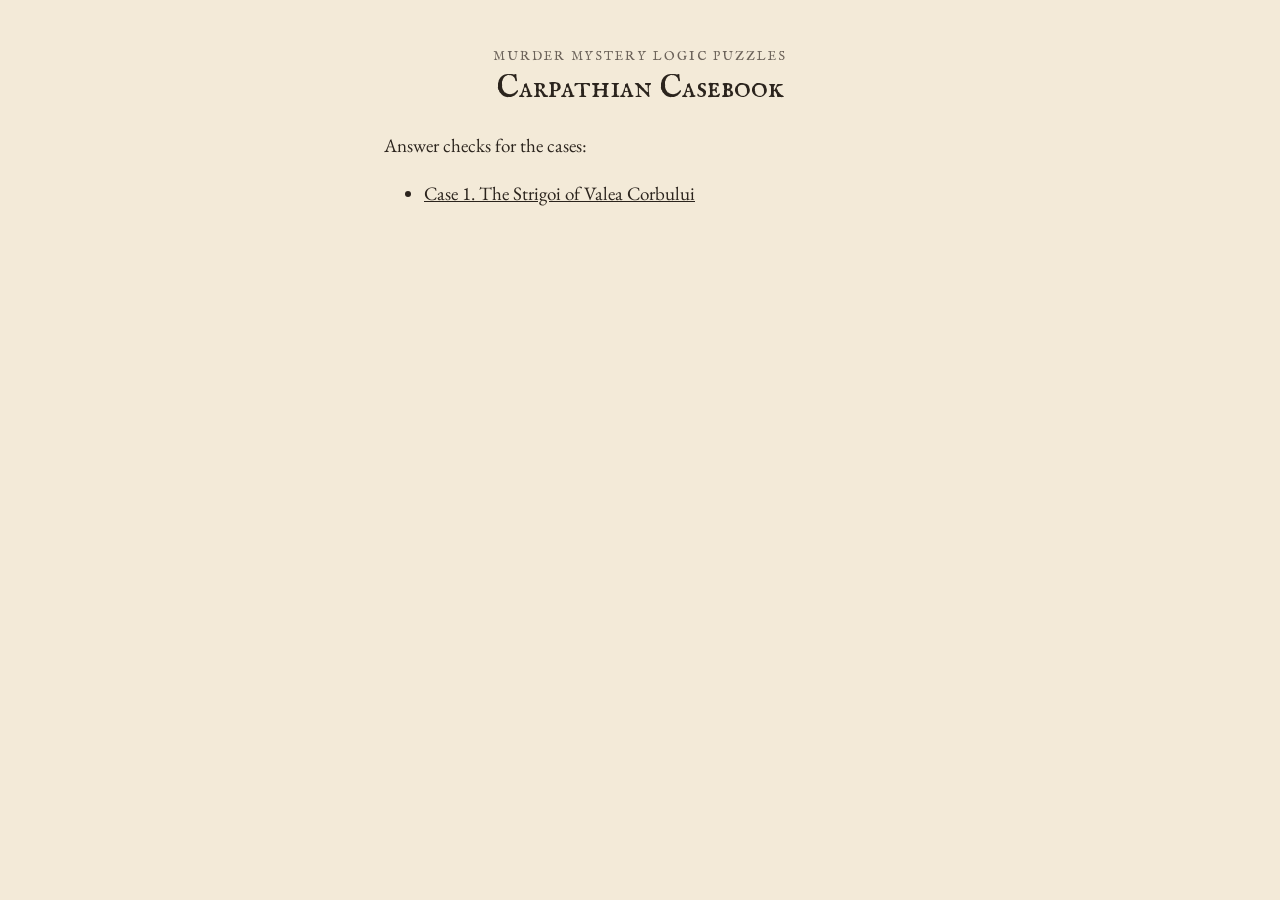
<file: index.html>
<!doctype html>
<html lang="en">
<head>
<meta charset="utf-8">
<meta name="viewport" content="width=device-width, initial-scale=1">
<title>Carpathian Casebook</title>
<link rel="stylesheet" href="/style.css">
</head>
<body>
<main>
<div class="series">MURDER MYSTERY LOGIC PUZZLES</div>
<h1>Carpathian Casebook</h1>
<p>Answer checks for the cases:</p>
<ul><li><a href="/check/1/">Case 1. The Strigoi of Valea Corbului</a></li></ul>
</main>
</body>
</html>
</file>
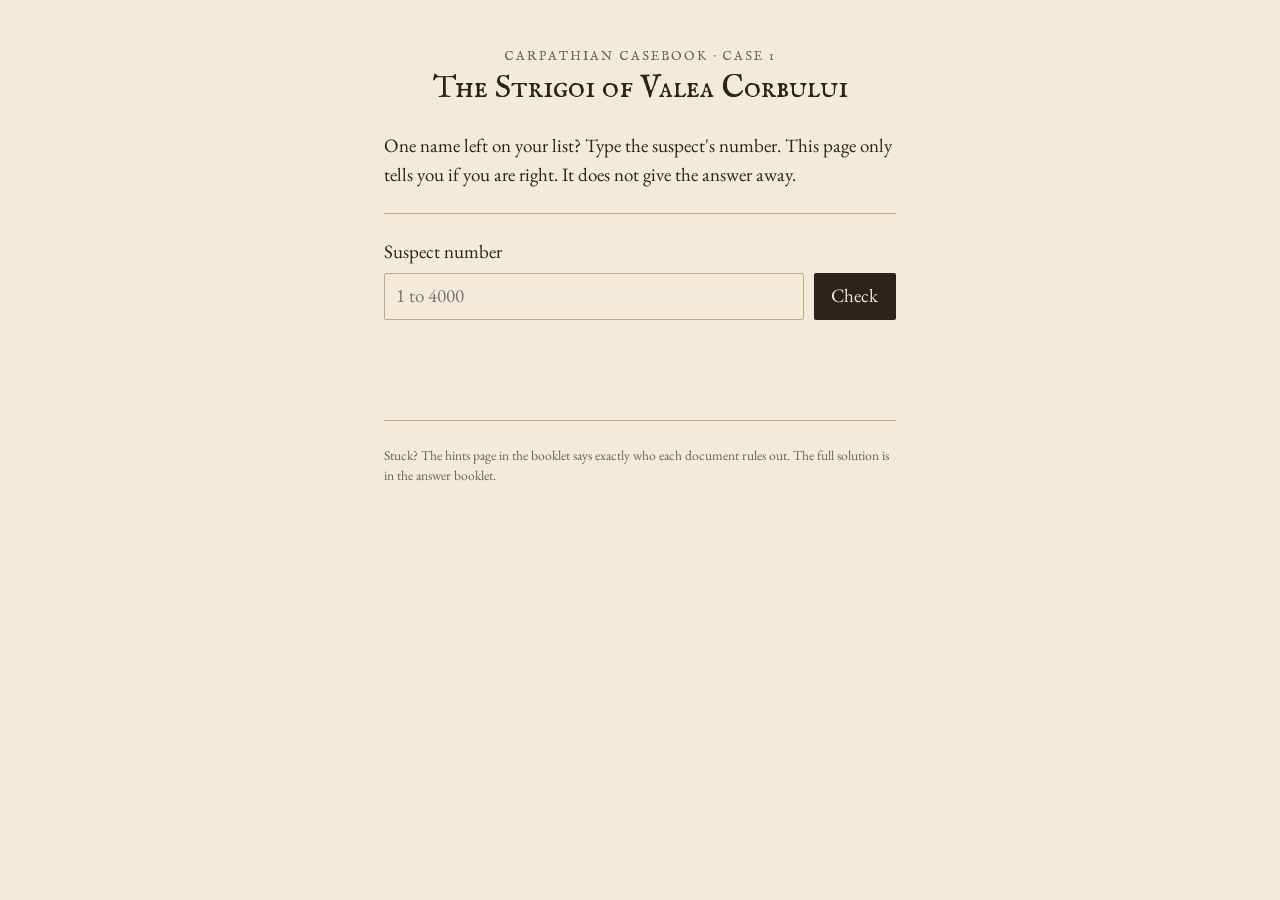
<file: check/1/index.html>
<!doctype html>
<html lang="en">
<head>
<meta charset="utf-8">
<meta name="viewport" content="width=device-width, initial-scale=1">
<meta name="robots" content="noindex">
<title>Check your answer</title>
<link rel="stylesheet" href="/style.css">
</head>
<body>
<main>
<div class="series">CARPATHIAN CASEBOOK · CASE 1</div>
<h1>The Strigoi of Valea Corbului</h1>
<p>One name left on your list? Type the suspect's number. This page only tells you if you are right. It does not give the answer away.</p>
<hr>
<form id="f">
  <label for="n">Suspect number</label>
  <div class="row"><input id="n" inputmode="numeric" autocomplete="off" placeholder="1 to 4000"><button>Check</button></div>
</form>
<div id="result" aria-live="polite"></div>
<hr>
<p class="small">Stuck? The hints page in the booklet says exactly who each document rules out. The full solution is in the answer booklet.</p>
</main>
<script>
const SALT = "1a31be8a4a70f387";
const HASH = "5aa65277582c63f3051d49f6a00c71c942d2e9ab5d8b1e1f2a0f21bbfd279ac4";
const out = document.getElementById("result");
async function sha256(s) {
  const b = await crypto.subtle.digest("SHA-256", new TextEncoder().encode(s));
  return [...new Uint8Array(b)].map(x => x.toString(16).padStart(2, "0")).join("");
}
document.getElementById("f").addEventListener("submit", async e => {
  e.preventDefault();
  const v = document.getElementById("n").value.trim().replace(/^no\.?\s*/i, "");
  const n = Number(v);
  if (!/^\d+$/.test(v) || n < 1 || n > 4000) {
    out.className = "no";
    out.textContent = "Type a number from 1 to 4000, as it appears in the suspect list.";
    return;
  }
  if (await sha256(`cc1:${SALT}:${n}`) === HASH) {
    out.className = "yes";
    out.innerHTML = `<b>Correct.</b> Suspect no. ${n} killed the notary. Open the answer booklet to see how every document points to them.`;
  } else {
    out.className = "no";
    out.innerHTML = `<b>Not this one.</b> Suspect no. ${n} is innocent. Go back to your case tracker and recheck the last document where your count felt wrong.`;
  }
});
</script>
</body>
</html>
</file>
<file: style.css>
@font-face { font-family: "Garamond"; src: url("/fonts/EBGaramond-Regular.ttf"); }
@font-face { font-family: "Fell"; src: url("/fonts/IMFeENsc28P.ttf"); }
:root { --paper: #f3ead8; --ink: #2b241d; --muted: #6b6259; --rule: #b9a98c; --red: #8a2a1e; --green: #3d5a2a; }
@media (prefers-color-scheme: dark) { :root { --paper: #1f1b16; --ink: #eadfca; --muted: #a89c88; --rule: #5a4f40; --red: #e0806e; --green: #a8c48e; } }
* { box-sizing: border-box; }
body { margin: 0; background: var(--paper); color: var(--ink); font: 19px/1.5 "Garamond", Georgia, serif; }
main { max-width: 34rem; margin: 0 auto; padding: 3rem 16px 4rem; }
.series { font: 0.8rem "Fell", serif; letter-spacing: 0.15em; color: var(--muted); text-align: center; }
h1 { font: 2rem/1.15 "Fell", serif; text-align: center; margin: 0.4rem 0 1.5rem; }
hr { border: 0; border-top: 1px solid var(--rule); margin: 1.5rem 0; }
label { display: block; margin-bottom: 0.4rem; }
.row { display: flex; gap: 0.6rem; }
input { flex: 1; min-width: 0; font: inherit; padding: 0.5rem 0.7rem; background: transparent; color: var(--ink); border: 1px solid var(--rule); border-radius: 2px; }
button { font: inherit; padding: 0.5rem 1.1rem; background: var(--ink); color: var(--paper); border: 0; border-radius: 2px; cursor: pointer; }
#result { min-height: 3em; margin-top: 1.2rem; }
.no { color: var(--red); } .yes { color: var(--green); }
.small { font-size: 0.85rem; color: var(--muted); }
a { color: inherit; }
</file>
